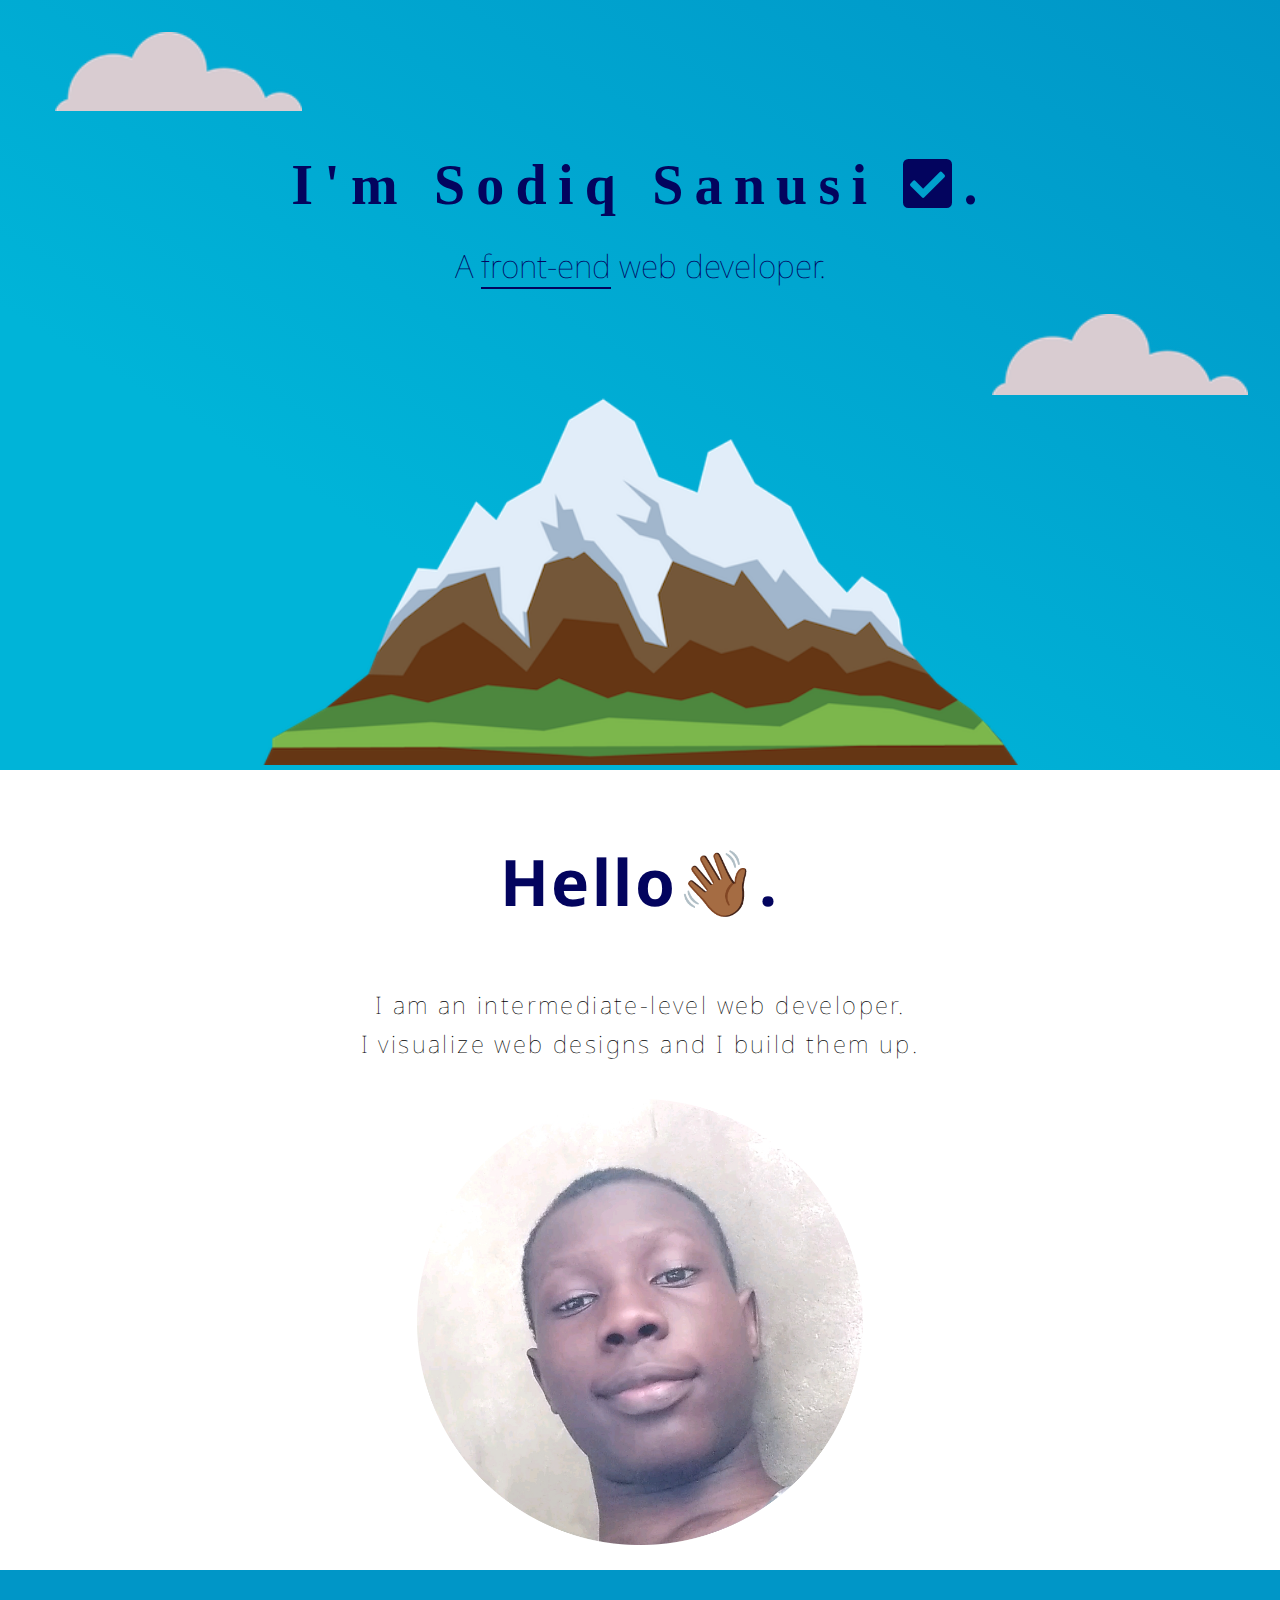
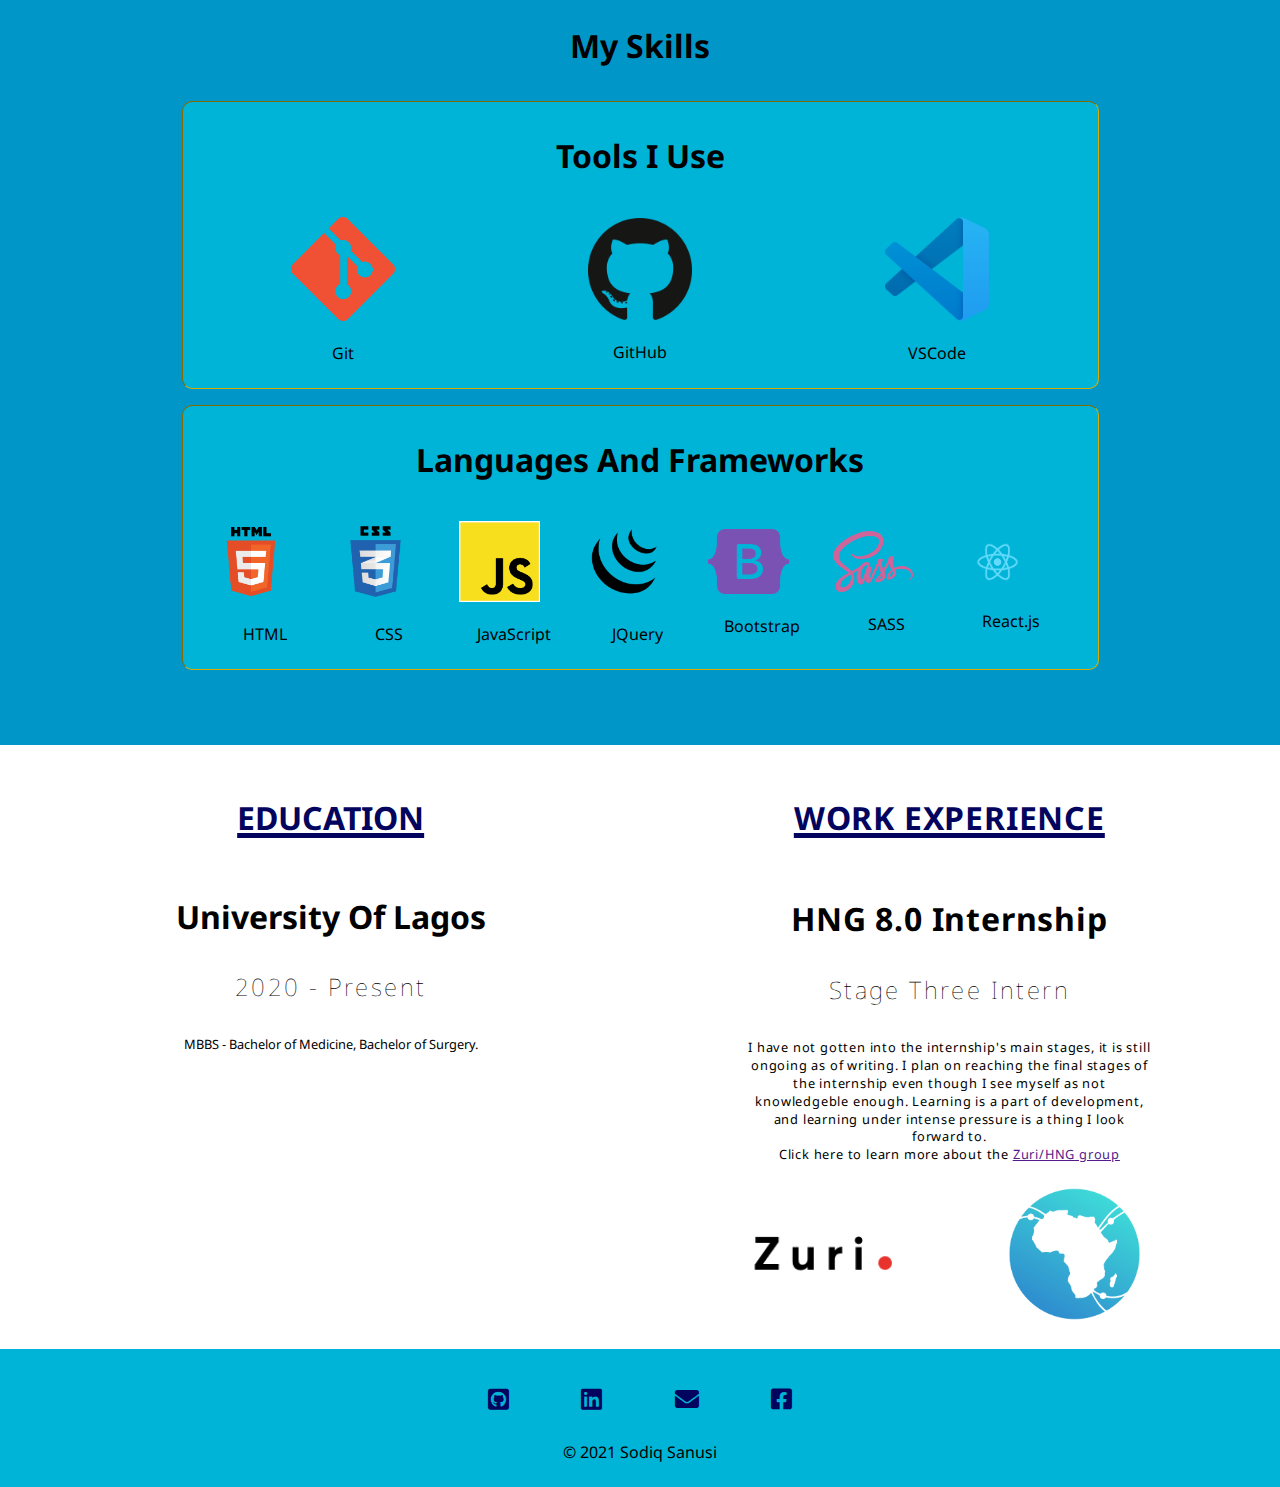
<file: index.html>
<!DOCTYPE html>
<html lang="en">
<head>
    <meta charset="UTF-8">
    <meta http-equiv="X-UA-Compatible" content="IE=edge">
    <meta name="viewport" content="width=device-width, initial-scale=1.0">
    <meta name="author" content="Sanusi Sodiq">
    <meta name="keywords" content="HNG, Zuri, Front-end Internship"> 
    <meta name="description" content="Stage two task for the Zuri/HNG internship">

       <!-- ===== Website Title with links to the CSS and Favicon ==== -->
    <title>Sodiq Sanusi - Web Developer</title>
    <link rel="stylesheet" href="./css/styles.css">
    <link rel="icon" href="touche.ico">
       <!-- ===== CDN links to the Google Fonts used ==== -->
    <link rel="preconnect" href="https://fonts.googleapis.com">
    <link rel="preconnect" href="https://fonts.gstatic.com" crossorigin>
    <link href="https://fonts.googleapis.com/css2?family=Noto+Sans:wght@400;700&family=Permanent+Marker&display=swap"
     rel="stylesheet">
       <!-- ===== CDN link to Fontawesome ==== -->  
    <link rel="stylesheet" href="https://cdnjs.cloudflare.com/ajax/libs/font-awesome/5.15.4/css/all.min.css" 
     integrity="sha512-1ycn6IcaQQ40/MKBW2W4Rhis/DbILU74C1vSrLJxCq57o941Ym01SwNsOMqvEBFlcgUa6xLiPY/NS5R+E6ztJQ=="
     crossorigin="anonymous" referrerpolicy="no-referrer" />


</head>
<body>

    <div id="div1">
        <div class="left-cloud"><img src="images/cloud.png" alt="Clouds-png"></div>
        <h1 class="intro-heading">I'm <span>Sodiq Sanusi</span> <i class='fas fa-check-square'></i>.</h1>
        <h2 class="subtitle-heading">A <span class="emphasize-on">front-end</span> web developer.</h2>
        <div class="right-cloud"><img src="images/cloud.png" alt="Clouds-png"></div>
        <div class="mountain"><img src="images/mountain.png" alt="Mountain-png"></div>
    </div>

    <div id="div2">
        <div class="little-about">
            <h2 class="little-about-heading">Hello👋🏾.</h2>
            <p>I am an intermediate-level web developer. <br>I visualize web designs and I build them up.</p>
        </div>
        <div class="profile-img"><img src="images/VID_20210208_144108_286-modified.png" alt="Sodiq's Picture"></div>
    </div>


    <div id="div7">
        <h2>My Skills</h2>
        <div class="skills-box">
            <h3>Tools I Use</h3>
            <div class="main-skills">
                <div>
                    <div class="ski-img"><img src="images/Git icon.png" alt="Git logo"></div>                  
                    <p>Git</p>
                </div>
                <div>
                    <div class="ski-img"><img src="images/github-tra.png" alt="GitHub logo"></div>                  
                    <p>GitHub</p>
                </div>
                <div>
                    <div class="ski-img"><img src="images/vscode.png" alt="VS code logo"></div>                  
                    <p>VSCode</p>
                </div>
            </div>
        </div>

        <div class="skills-box">
            <h3>Languages And Frameworks</h3>
            <div class="main-skills" id="main-skills-po">
                <div>
                    <div class="ski-img"><img src="images/Html logo-2.png" alt="HTML logo"></div>                   
                    <p>HTML</p>
                </div>
                <div>
                    <div class="ski-img" ><img src="images/CSS3 logo.png" alt="CSS logo"></div>                    
                    <p>CSS</p>
                </div>
                <div>
                    <div class="ski-img"><img src="images/js-tra.png" alt="JS logo"></div>         
                    <p>JavaScript</p>
                </div>
                <div>
                    <div class="ski-img"><img src="images/jquery-tra.png" alt="JQuery logo"></div>                  
                    <p>JQuery</p>
                </div>
                <div>
                    <div class="ski-img"><img src="images/Bootstrap icon.png" alt="Bootstrap logo"></div>                
                    <p>Bootstrap</p>
                </div>
                <div>
                    <div class="ski-img"><img src="images/SASS logo.png" alt="SASS logo"></div>                   
                    <p>SASS</p>
                </div>
                <div>
                    <div class="ski-img"><img src="images/React logo.png" alt="React logo" ></div>                  
                    <p>React.js</p>
                </div>
            </div>
        </div>
        

    </div>


    <div id="div3">

        <div class="education">
            <h2 class="me-headers">Education</h2>
  
            <h3>University Of Lagos</h3>
             <h4>2020 - Present</h4>
            <p>MBBS - Bachelor of Medicine, Bachelor of Surgery.</p>
        </div>

        <div class="experience">
            <h2 class="me-headers">Work Experience</h2>
            <h3>HNG 8.0 Internship</h3>
            <h4>Stage Three Intern</h4>
           <p>I have not gotten into the internship's main stages, it is still ongoing as of writing.
              I plan on reaching the final stages of the internship even though I see myself 
              as not knowledgeble enough. Learning is a part of development, and learning under
              intense pressure is a thing I look forward to. <br> Click here to learn more about
              the <a href=""> Zuri/HNG group </a>
           </p>
           <div class="img-together">
           <div class="intern-img"><img src="images/zuri.png" alt=""></div>
           <div class="intern-img"><img src="images/i4g.png" alt=""></div>
           </div>
        </div>

    </div>

    <footer>
        <div class="contact-me">
  
           <ul>
               <li><a href="https://github.com/RogueAde"><i class="fab fa-github-square"></i></a></li>
               <li><a href="https://www.linkedin.com/in/sodiqsanusi0"><i class="fab fa-linkedin"></i></a></li>
               <li><a href="mailto:ademilddiq@gmail.com"><i class="fas fa-envelope"></i></a></li>
               <li><a href="https://www.facebook.com/sodiqsanusi0"><i class="fab fa-facebook-square"></i></a></li>
                     
           </ul>    


        </div>
        <p>© 2021 Sodiq Sanusi</p>
    </footer>
    
</body>
</html>
</file>
<file: css/styles.css>
/* font-family: 'Noto Sans', sans-serif;
font-family: 'Permanent Marker', cursive; */

html,
body{
    margin: 0%;
    padding: 0%;
    font-family: 'Noto Sans', sans-serif;
}

h1{
    font-size: 2rem;
    font-family: 'Permanent Marker', cursive;
}

h4{
    font-weight: 30;
    font-size: .7rem;
    letter-spacing: .1em;
}

img{
    width: 100%;
    display: inline;
}

 /* ==============
    Layout 
 ============== */

  /* First Row */

    #div1{
        background-color: #00B4D8;
        background-image: linear-gradient( to top right, #00B4D8 30%, #0096C7);
        color: #03045E;
        text-align: center;
        padding: 2em 1.45em 0;
    }

    div[class$="cloud"] {
        width: 20%;
    }
    .left-cloud{
        margin-left: 2em;
    }
    .right-cloud{
        position: absolute;
        right: 2em;
    }

    .intro-heading{
        letter-spacing: .20em;
        margin-bottom: .45em;
    }
    .subtitle-heading{
        font-size: 1em;
        font-weight: 100;
    }
    .emphasize-on{
        border-bottom: 2px solid #03045E;
    }

    .mountain{
        max-width: 756px;
    }

    .right-cloud + div {
        width: 70%;
        margin: 0 auto;
    }


    /* Second Row */

    #div2{
        text-align: center;
        display: flex;
        flex-direction: column;
        justify-content: space-between;
        align-items: center;
        padding: .5em .2em;
    }

    .little-about{
        width: 90%;
        letter-spacing: .10em;
        font-size: 1rem;
        font-weight: 100;
        line-height: 1.6;
    }
    .little-about-heading{
        color: #03045E;
        font-size: 2rem;
    }



    .profile-img{
        width: 35%;
        margin: .75em auto;
    }

    /* Third Row */

    #div7{
        background-color: #0096C7;
        color: #000;
        text-align: center;
        padding: 1.7em 1em;
        display: flex;
        flex-direction: column;
        justify-content: space-between;
        align-items: center;
    }

    #div7 h2{
        font-size: 2rem;
    }

    .skills-box{
        border: inset 1px #d8ad00;
        background-color: #00B4D8;
        width: 95%;
        border-radius: 10px;
        margin: .5em;
    }
    .skills-box:last-child{
        margin-bottom: 3em;
    }

    .main-skills{
        display: flex;
        padding: .5em .75em;
        justify-content: space-between;
        align-items: center;
    }
    .main-skills div{
        width: 50%;
        margin: 0 auto;
    }

    #main-skills-po{
        overflow: auto;
    }
    #main-skills-po::-webkit-scrollbar{
        height: 6px;    
    }
    #main-skills-po::-webkit-scrollbar-track{
        background-color: #d8ad00;
        margin: 10px;
        border-radius: 10px;
    }
    #main-skills-po::-webkit-scrollbar-thumb{
        background-color: #d8ad00;
        border-radius: 6px;
        box-shadow: inset 0 0 6px ;
    }

    #main-skills-po div{
        width: 90%;  
        margin: 0 5em 0 0;
    }
    #main-skills-po div:first-child{
        margin-left: .5em;
    }
    #main-skills-po div:last-child{
        margin-right: .75em;
    }

        
    .ski-img{
        width: 100%;
    }
    




    /* Fourth Row */

    #div3{
        display: flex;
        flex-direction: column;
        text-align: center;
        align-items: center;
    }

    .education,
    .experience,
    .contact-me{
        width: 100%;
    }


    .education p,
    .experience p{
        max-width: 70%;
        margin: 0 auto;
        font-size: 0.8rem;
        text-align: center;
    }

    .me-headers{
        color: #03045E;
        font-size: 2rem;
        padding: .75em 1em;
        text-transform: uppercase;
        text-decoration: underline #03045E 5px;
    }

    /* Fifth Row & Last Row */

    #div3{
        display: flex;
        flex-direction: column;
        align-items: center;
        text-align: center;
    }
    .experience{
        width: 100%;
        letter-spacing: .05em;
        line-height: 1.4;
    }
    .experience p{
        padding: 0 1em;
    }

    .intern-img{
        width: 30%;
    }
    .img-together{
        display: flex;
        justify-content: space-evenly;
    }

   


    /* Footer */

    footer{
        background-color: #00B4D8;
        text-align: center;
        padding: .5em 2em;
    }
    .contact-me{
        line-height: 2;
        font-size: 1.5rem;
        text-align: center;
    }
    .contact-me ul{
        list-style: none;
        color: #03045E;
        display: flex;
        flex-direction: row;
        justify-content: space-evenly;
        align-items: center;
        padding-left: 0;
    }

    li:focus,
    li:hover{
        transform: scale(1.5);
        transition-delay: 0.2s;
        transition-duration: 1.2s;
    }
 
    li a{
        text-decoration: none;
        color: #03045E;
    } 
    
    .contact-me ul:hover,
    .contact-me ul:focus{
        color: #0096C7;
    }

 /* ===============
    Media Queries
 ================= */

 @media (min-width: 750px)

 {

    h1{
        font-size: 3.5rem;
    }
    h2{
        font-size: 4rem;
    }
    h3{
        font-size: 2rem;
    }
    h4{
        font-size: 1.5rem;
    }
    .subtitle-heading{
        font-size: 2rem;
    }
    .little-about{
        font-size: 1.5rem;
    }
    .little-about-heading{
        font-size: 4rem;
    }

    .profile-img{
        max-width: 450px;
    }

    
     #div3{
         flex-direction: row;
         justify-content: space-evenly;
         align-items: flex-start;
     }
     .main-skills div{
         width: 35%;
     }

     #main-skills-po div{
         width: 65%;
         margin: 0 auto;
     }

     .skills-box{
         max-width: 915px;
         overflow: hidden;
     }

     .education,
     .experience{
         width: 45%;
     }

     .contact-me ul{
         margin: .75em auto;
        max-width: 450px;
     }
 }
</file>
